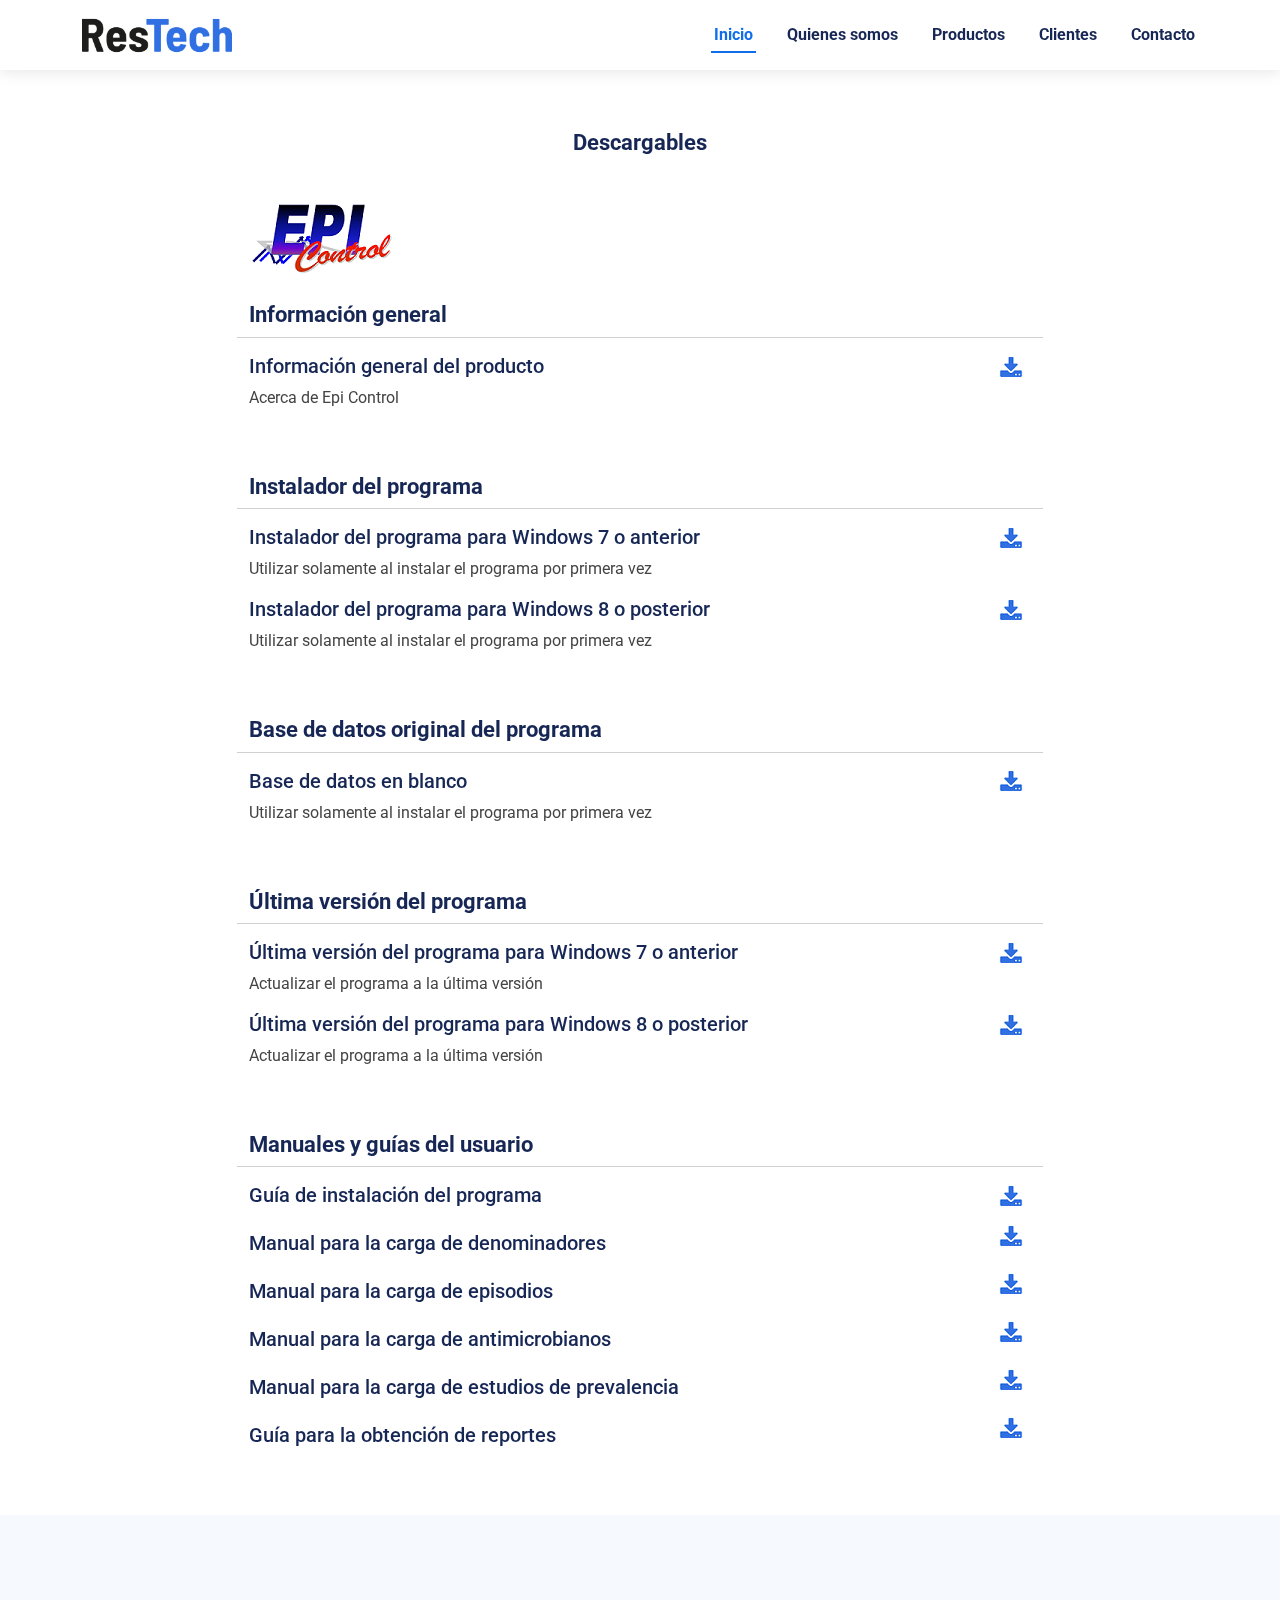
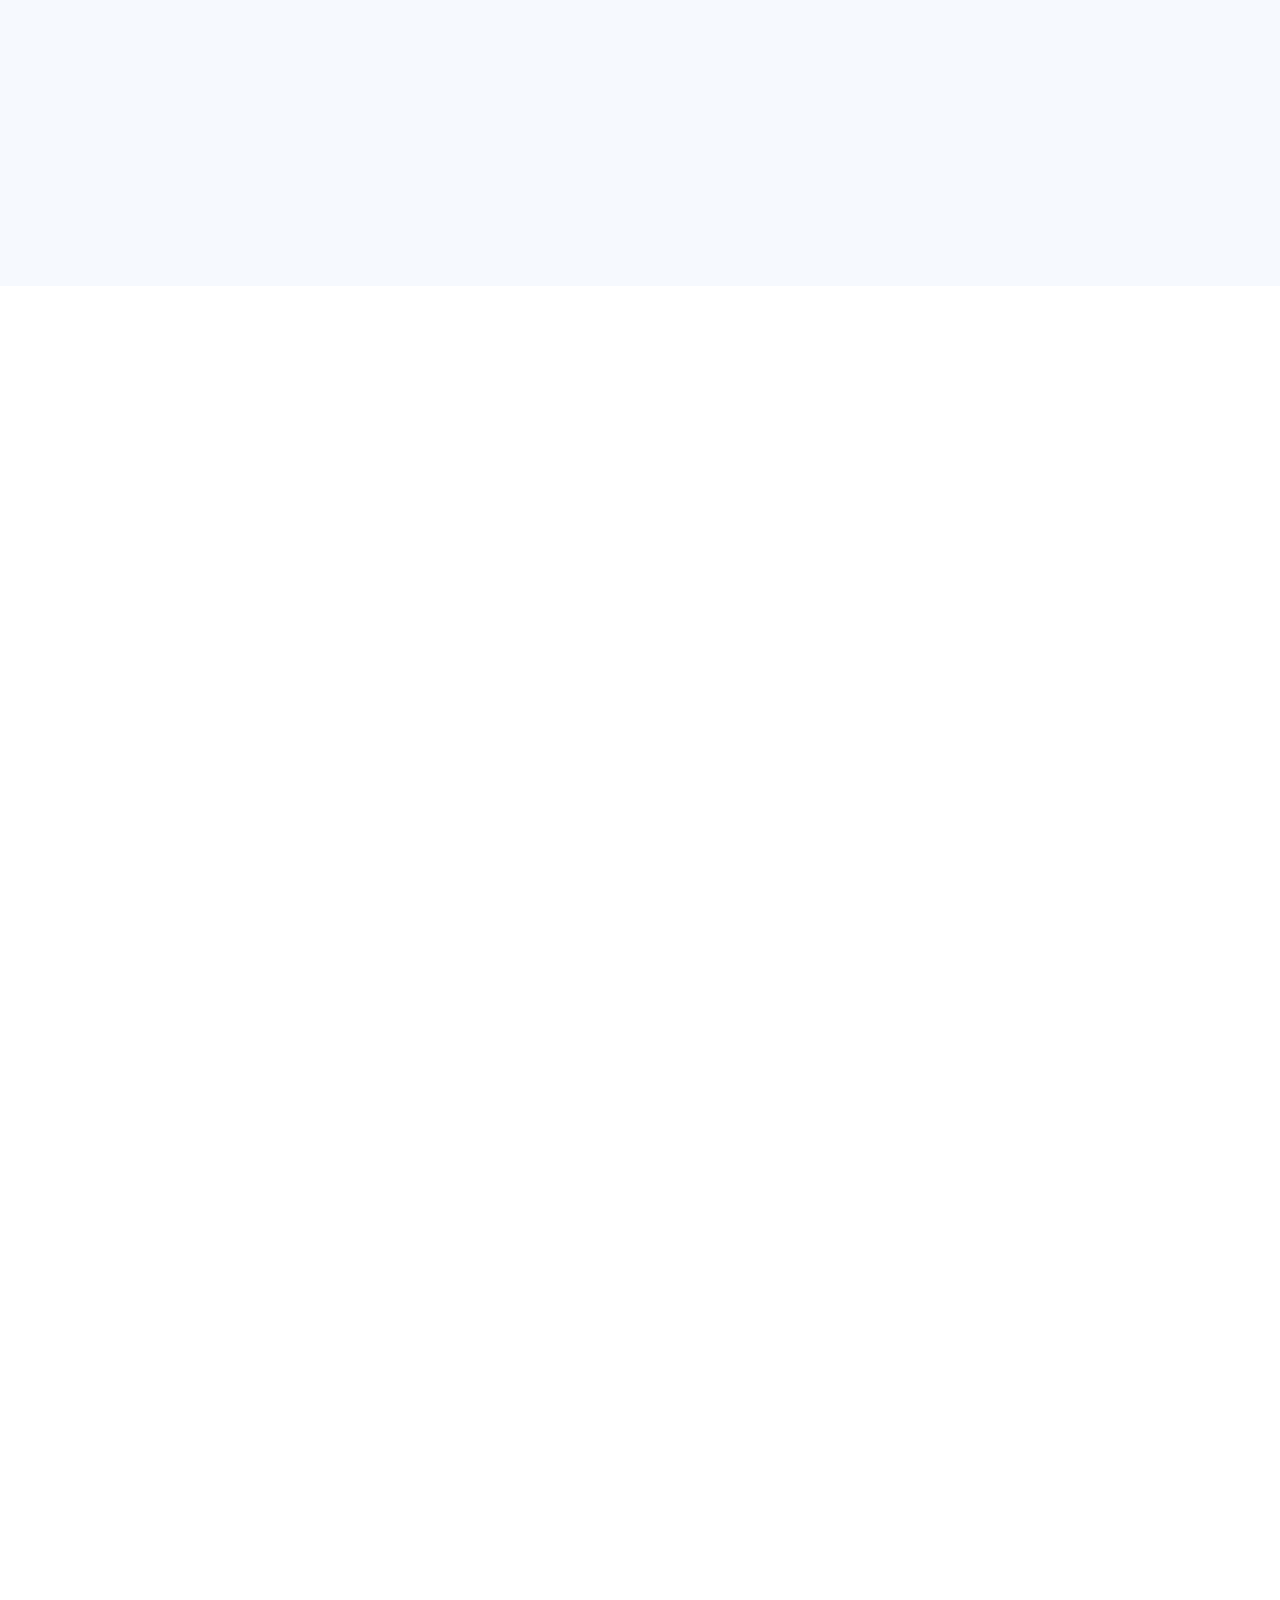
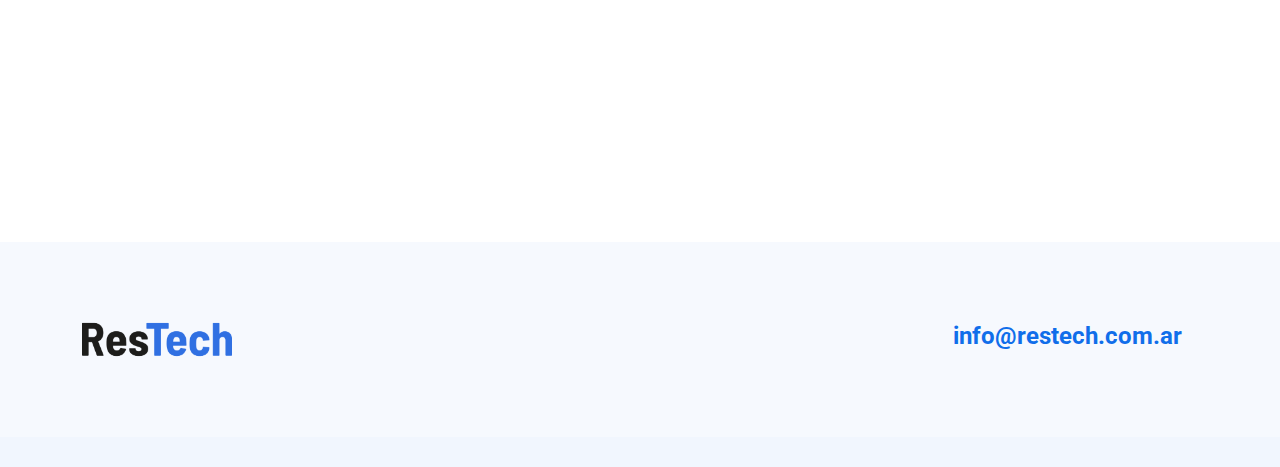
<file: epicontrolDownload.html>
<!DOCTYPE html>
<html lang="en">

<head>
  <meta charset="utf-8">
  <meta content="width=device-width, initial-scale=1.0" name="viewport">

  <title>Research & Technology</title>
  <meta content="" name="description">
  <meta content="" name="keywords">

  <!-- Favicons -->
  <link href="assets/img/rt-ico.png" rel="icon">

  <!-- Google Fonts -->
  <link href="https://fonts.googleapis.com/css?family=Open+Sans:300,300i,400,400i,600,600i,700,700i|Roboto:300,300i,400,400i,500,500i,600,600i,700,700i|Poppins:300,300i,400,400i,500,500i,600,600i,700,700i" rel="stylesheet">

  <!-- Vendor CSS Files -->
  <link href="assets/vendor/aos/aos.css" rel="stylesheet">
  <link href="assets/vendor/bootstrap/css/bootstrap.min.css" rel="stylesheet">
  <link href="assets/vendor/bootstrap-icons/bootstrap-icons.css" rel="stylesheet">
  <link href="assets/vendor/boxicons/css/boxicons.min.css" rel="stylesheet">
  <link href="assets/vendor/glightbox/css/glightbox.min.css" rel="stylesheet">
  <link href="assets/vendor/swiper/swiper-bundle.min.css" rel="stylesheet">

  <!-- Template Main CSS File -->
  <link href="assets/css/style.css" rel="stylesheet">

</head>

<body>

  <!-- ======= Header ======= -->
  <header id="header" class="d-flex align-items-center">
    <div class="container d-flex align-items-center justify-content-between">
      <a href="index.html" class="logo"><img src="assets/img/logo.png" width="150" height="75"></a>

      <nav id="navbar" class="navbar">
        <ul>
          <li><a class="nav-link scrollto active" href="index.html#hero">Inicio</a></li>
          <li><a class="nav-link scrollto" href="index.html#about">Quienes somos</a></li>
          <li><a class="nav-link scrollto" href="index.html#services">Productos</a></li>
          <li><a class="nav-link scrollto " href="index.html#portfolio">Clientes</a></li>
          <li><a class="nav-link scrollto" href="index.html#contact">Contacto</a></li>
        </ul>
        <i class="bi bi-list mobile-nav-toggle"></i>
      </nav><!-- .navbar -->

    </div>
  </header><!-- End Header -->

  <main id="main">

    <!-- ======= About Section ======= -->
    <section id="epidownload" class="epidownload section-bg">
      <div class="container" data-aos="fade-up">

        <div class="section-title">
          <h1>Descargables</h1>
        </div>


        <div class="box-download">
            <div class="logoProd"><img src="assets/img/logoEpiCtrl-down.png"></div><br />
            <div class="row">
              <div class="col d-flex align-items-stretch">
                <h1>Información general</h1>
              </div>
              <hr />
            </div>
            <div class="row">
              <div class="col-9 d-flex align-items-stretch">
                <h2>Información general del producto</h2>
              </div>
              <div class="col-3 d-flex align-items-stretch justify-content-end">
                <a href="http://www.restech.com.ar/epicontrol/descargas/brochure/Brochure_EPIControl.ppsx"><img src="assets/img/Iconos/iconodescarga.png"></a>
              </div>
            </div>
            <div class="row">
                <div class="col d-flex align-items-stretch">
                  <p>Acerca de Epi Control</p>
                </div>
            </div>
            <div class="row mt-5">
                <div class="col d-flex align-items-stretch">
                  <h1>Instalador del programa</h1>
                </div>
                <hr />
            </div>
            <div class="row">
                <div class="col-9 d-flex align-items-stretch">
                  <h2>Instalador del programa para Windows 7 o anterior</h2>
                </div>
                <div class="col-3 d-flex align-items-stretch justify-content-end">
                  <a href="http://www.restech.com.ar/epicontrol/descargas/instalador/instalador_EPIControl.zip"><img src="assets/img/Iconos/iconodescarga.png"></a>
                </div>
            </div>
            <div class="row">
                <div class="col d-flex align-items-stretch">
                  <p>Utilizar solamente al instalar el programa por primera vez</p>
                </div>
            </div>
            <div class="row">
                <div class="col-9 d-flex align-items-stretch">
                  <h2>Instalador del programa para Windows 8 o posterior</h2>
                </div>
                <div class="col-3 d-flex align-items-stretch justify-content-end">
                  <a href="#"><img src="assets/img/Iconos/iconodescarga.png"></a>
                </div>
            </div>
            <div class="row">
                <div class="col d-flex align-items-stretch">
                  <p>Utilizar solamente al instalar el programa por primera vez</p>
                </div>
            </div>
            <div class="row mt-5">
                <div class="col d-flex align-items-stretch">
                  <h1>Base de datos original del programa</h1>
                </div>
                <hr />
              </div>
              <div class="row">
                <div class="col-9 d-flex align-items-stretch">
                  <h2>Base de datos en blanco</h2>
                </div>
                <div class="col-3 d-flex align-items-stretch justify-content-end">
                  <a href="http://www.restech.com.ar/epicontrol/descargas/basededatos/basesdedatosenblanco.rar"><img src="assets/img/Iconos/iconodescarga.png"></a>
                </div>
              </div>
              <div class="row">
                  <div class="col d-flex align-items-stretch">
                    <p>Utilizar solamente al instalar el programa por primera vez</p>
                  </div>
              </div>
              <div class="row mt-5">
                <div class="col d-flex align-items-stretch">
                  <h1>Última versión del programa</h1>
                </div>
                <hr />
            </div>
            <div class="row">
                <div class="col-9 d-flex align-items-stretch">
                  <h2>Última versión del programa para Windows 7 o anterior</h2>
                </div>
                <div class="col-3 d-flex align-items-stretch justify-content-end">
                  <a href="http://www.restech.com.ar/epicontrol/descargas/actualizaciones/Epictrl-V7x.rar"><img src="assets/img/Iconos/iconodescarga.png"></a>
                </div>
            </div>
            <div class="row">
                <div class="col d-flex align-items-stretch">
                  <p>Actualizar el programa a la última versión</p>
                </div>
            </div>
            <div class="row">
                <div class="col-9 d-flex align-items-stretch">
                  <h2>Última versión del programa para Windows 8 o posterior</h2>
                </div>
                <div class="col-3 d-flex align-items-stretch justify-content-end">
                  <a href="#"><img src="assets/img/Iconos/iconodescarga.png"></a>
            </div>
            </div>
            <div class="row">
                <div class="col d-flex align-items-stretch">
                  <p>Actualizar el programa a la última versión</p>
            </div>
            </div>
            <div class="row mt-5">
                <div class="col d-flex align-items-stretch">
                  <h1>Manuales y guías del usuario</h1>
                </div>
                <hr />
            </div>
            <div class="row">
                <div class="col-9 d-flex align-items-stretch">
                  <h2>Guía de instalación del programa</h2>
                </div>
                <div class="col-3 d-flex align-items-stretch justify-content-end">
                  <a href="http://www.restech.com.ar/epicontrol/descargas/manuales/Guia-de-Instalacion-EPIControl.pdf"><img src="assets/img/Iconos/iconodescarga.png"></a>
                </div>
                <div class="col-9 d-flex align-items-stretch mt-3">
                    <h2>Manual para la carga de denominadores</h2>
                  </div>
                  <div class="col-3 d-flex align-items-stretch justify-content-end mt-2">
                    <a href="http://www.restech.com.ar/epicontrol/descargas/manuales/Carga%20de%20Denominadores.pdf"><img src="assets/img/Iconos/iconodescarga.png"></a>
                </div>
                <div class="col-9 d-flex align-items-stretch mt-3">
                    <h2>Manual para la carga de episodios</h2>
                  </div>
                  <div class="col-3 d-flex align-items-stretch justify-content-end mt-2">
                    <a href="http://www.restech.com.ar/epicontrol/descargas/manuales/Carga%20de%20Episodios.pdf"><img src="assets/img/Iconos/iconodescarga.png"></a>
                </div>
                <div class="col-9 d-flex align-items-stretch mt-3">
                    <h2>Manual para la carga de antimicrobianos</h2>
                  </div>
                  <div class="col-3 d-flex align-items-stretch justify-content-end mt-2">
                    <a href="http://www.restech.com.ar/epicontrol/descargas/manuales/Carga%20de%20Antimicrobianos.pdf"><img src="assets/img/Iconos/iconodescarga.png"></a>
                </div>
                <div class="col-9 d-flex align-items-stretch mt-3">
                    <h2>Manual para la carga de estudios de prevalencia</h2>
                  </div>
                  <div class="col-3 d-flex align-items-stretch justify-content-end mt-2">
                    <a href="http://www.restech.com.ar/epicontrol/descargas/manuales/Carga%20de%20Estudios%20de%20Prevalencia.pdf"><img src="assets/img/Iconos/iconodescarga.png"></a>
                </div>
                <div class="col-9 d-flex align-items-stretch mt-3">
                    <h2>Guía para la obtención de reportes</h2>
                  </div>
                  <div class="col-3 d-flex align-items-stretch justify-content-end mt-2">
                    <a href="http://www.restech.com.ar/epicontrol/descargas/manuales/Gu%C3%ADa%20para%20la%20obtenci%C3%B3n%20de%20Reportes.pdf"><img src="assets/img/Iconos/iconodescarga.png"></a>
                </div>
            </div>
        </div>
      </div>
    </section><!-- End About Section -->

     <!-- ======= CV Section ======= -->
     <section class="services section-cv">
      <div class="container" data-aos="fade-up">
        <div class="section-msg mt-5 pt-3">
            <p>Actualmente brindamos soporte on-line los 365 días del año para todas las instituciones de salud que hoy cuentan con nuestros productos</p>
        </div>
        <div class="section-msg mt-5 pt-3">
        </div>
      </div>
    </section>
    <!-- End CV Section -->

    <!-- ======= Contact Section ======= -->
    <section id="contact" class="contact">
      <div class="container" data-aos="fade-up">

        <div class="section-title mt-5">
          <h1>¿Alguna consulta?</h1>
        </div>

        <div class="contact-msg">
          <p>Por favor completar este formulario si tiene alguna consulta respecto a este producto</p>
        </div>
        <div class="mailto">
          <a href="mailto:info@restech.com.ar" target="_blank">info@restech.com.ar</a>
        </div>

        
        <div class="box-mail">
        <div class="row" data-aos="fade-up" data-aos-delay="100">
          <div class="col mt-5">
            <form action="forms/contact.php" method="post" role="form" class="php-email-form">
              <div class="row">
                <div class="col form-group">
                  <input type="text" name="name" class="form-control" id="name" placeholder="Nombre" required>
                </div>
                <div class="col form-group">
                  <input type="text" class="form-control" name="pais" id="pais" placeholder="País" required>
                </div>
              </div>
              <div class="row">
                <div class="col form-group">
                  <input type="text" name="provincia" class="form-control" id="provincia" placeholder="Provincia" required>
                </div>
                <div class="col form-group">
                  <input type="text" class="form-control" name="ciudad" id="ciudad" placeholder="Ciudad" required>
                </div>
              </div>
              <div class="row">
                <div class="col form-group">
                  <input type="tel" name="telefono" class="form-control" id="telefono" placeholder="Teléfono" required>
                </div>
                <div class="col form-group">
                  <input type="text" class="form-control" name="institucion" id="institucion" placeholder="Institución" required>
                </div>
              </div>
              <div class="row">
                <div class="col form-group">
                  <input type="email" name="email" class="form-control" id="email" placeholder="Email" required>
                </div>
                <div class="col form-group">
                  <input type="email" class="form-control" name="email2" id="email2" placeholder="Confirmar Email" required>
                </div>
              </div>
              <div class="form-group">
                <textarea class="form-control" name="message" rows="5" placeholder="Mensaje" required></textarea>
              </div>
              <div class="my-3">
                <div class="loading">Loading</div>
                <div class="error-message"></div>
                <div class="sent-message">Su mensaje fue enviado. Muchas gracias!</div>
              </div>
              <div class="text-center"><button type="submit" class="btn-get-started rounded-pill btn-lg scrollto px-5">Enviar</button></div>
            </form>
          </div>
        </div>
      </div>
      </div>
    </section><!-- End Contact Section -->

  </main>
  <!-- End #main -->

  <!-- ======= image Section ======= -->
  <section id="imageDownload" class="imageDownload d-flex align-items-center">
    <div class="container" data-aos="zoom-out" data-aos-delay="100">
     
    </div>
  </section>
  <!-- ======= image Section ======= -->

  <!-- ======= Footer ======= -->
  <footer id="footer" class="footer">

    <div class="footer-top">
      <div class="container">
        <div class="row">

          <div class="col-lg-3 col-md-6 footer-contact">
            <a href="index.html" class="logo"><img src="assets/img/logo.png" width="150" height="75"></a>
          </div>

          <div class="col-lg-3 col-md-6 footer-links">
            
          </div>
          
          <div class="col-lg-3 col-md-6 footer-links">
            
          </div>

          <div class="col-lg-3 col-md-6 footer-links">
            <div class="mailto mt-3">
              <a href="mailto:info@restech.com.ar" target="_blank">info@restech.com.ar</a>
            </div>
          </div>

        </div>
      </div>
    </div>
  </footer><!-- End Footer -->

  <div id="preloader"></div>
  <a href="#" class="back-to-top d-flex align-items-center justify-content-center"><i class="bi bi-arrow-up-short"></i></a>

  <!-- Vendor JS Files -->
  <script src="assets/vendor/aos/aos.js"></script>
  <script src="assets/vendor/bootstrap/js/bootstrap.bundle.min.js"></script>
  <script src="assets/vendor/glightbox/js/glightbox.min.js"></script>
  <script src="assets/vendor/isotope-layout/isotope.pkgd.min.js"></script>
  <script src="assets/vendor/php-email-form/validate.js"></script>
  <script src="assets/vendor/purecounter/purecounter.js"></script>
  <script src="assets/vendor/swiper/swiper-bundle.min.js"></script>
  <script src="assets/vendor/waypoints/noframework.waypoints.js"></script>

  <!-- Template Main JS File -->
  <script src="assets/js/main.js"></script>

</body>

</html>
</file>
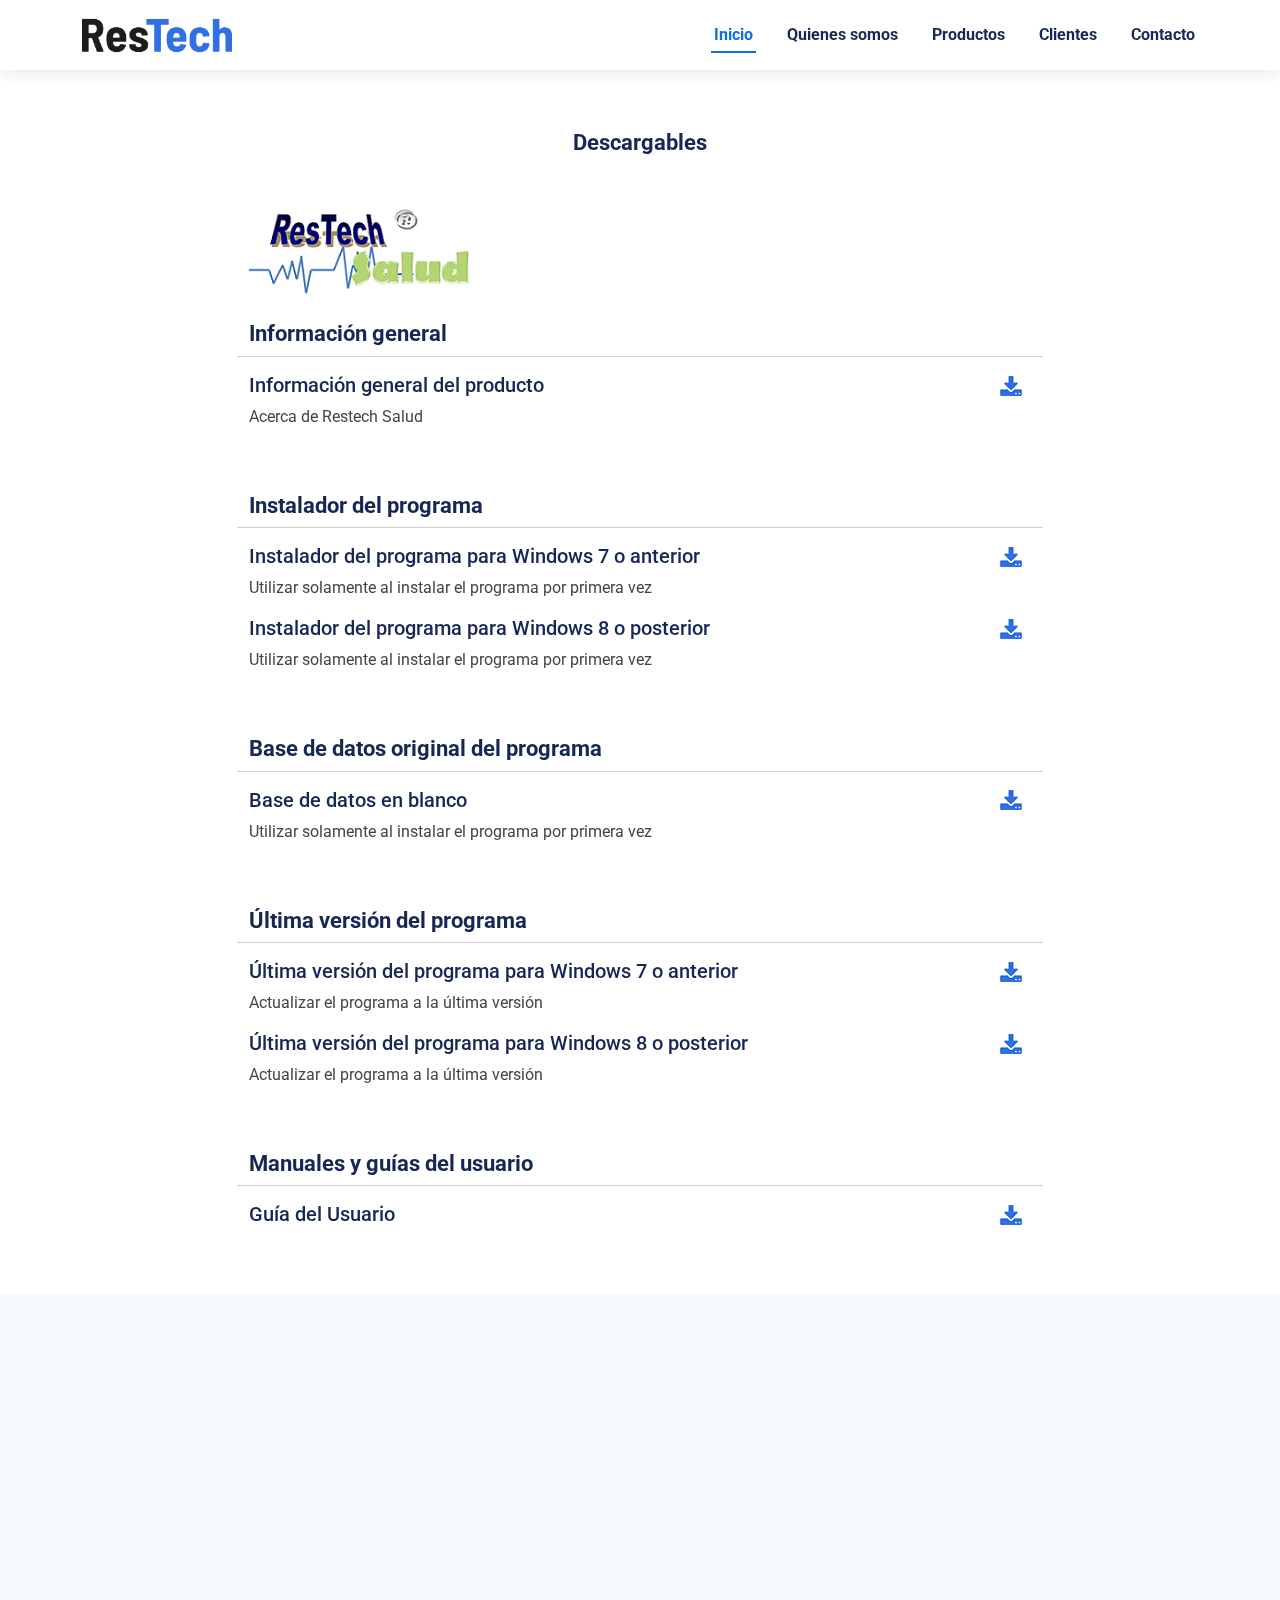
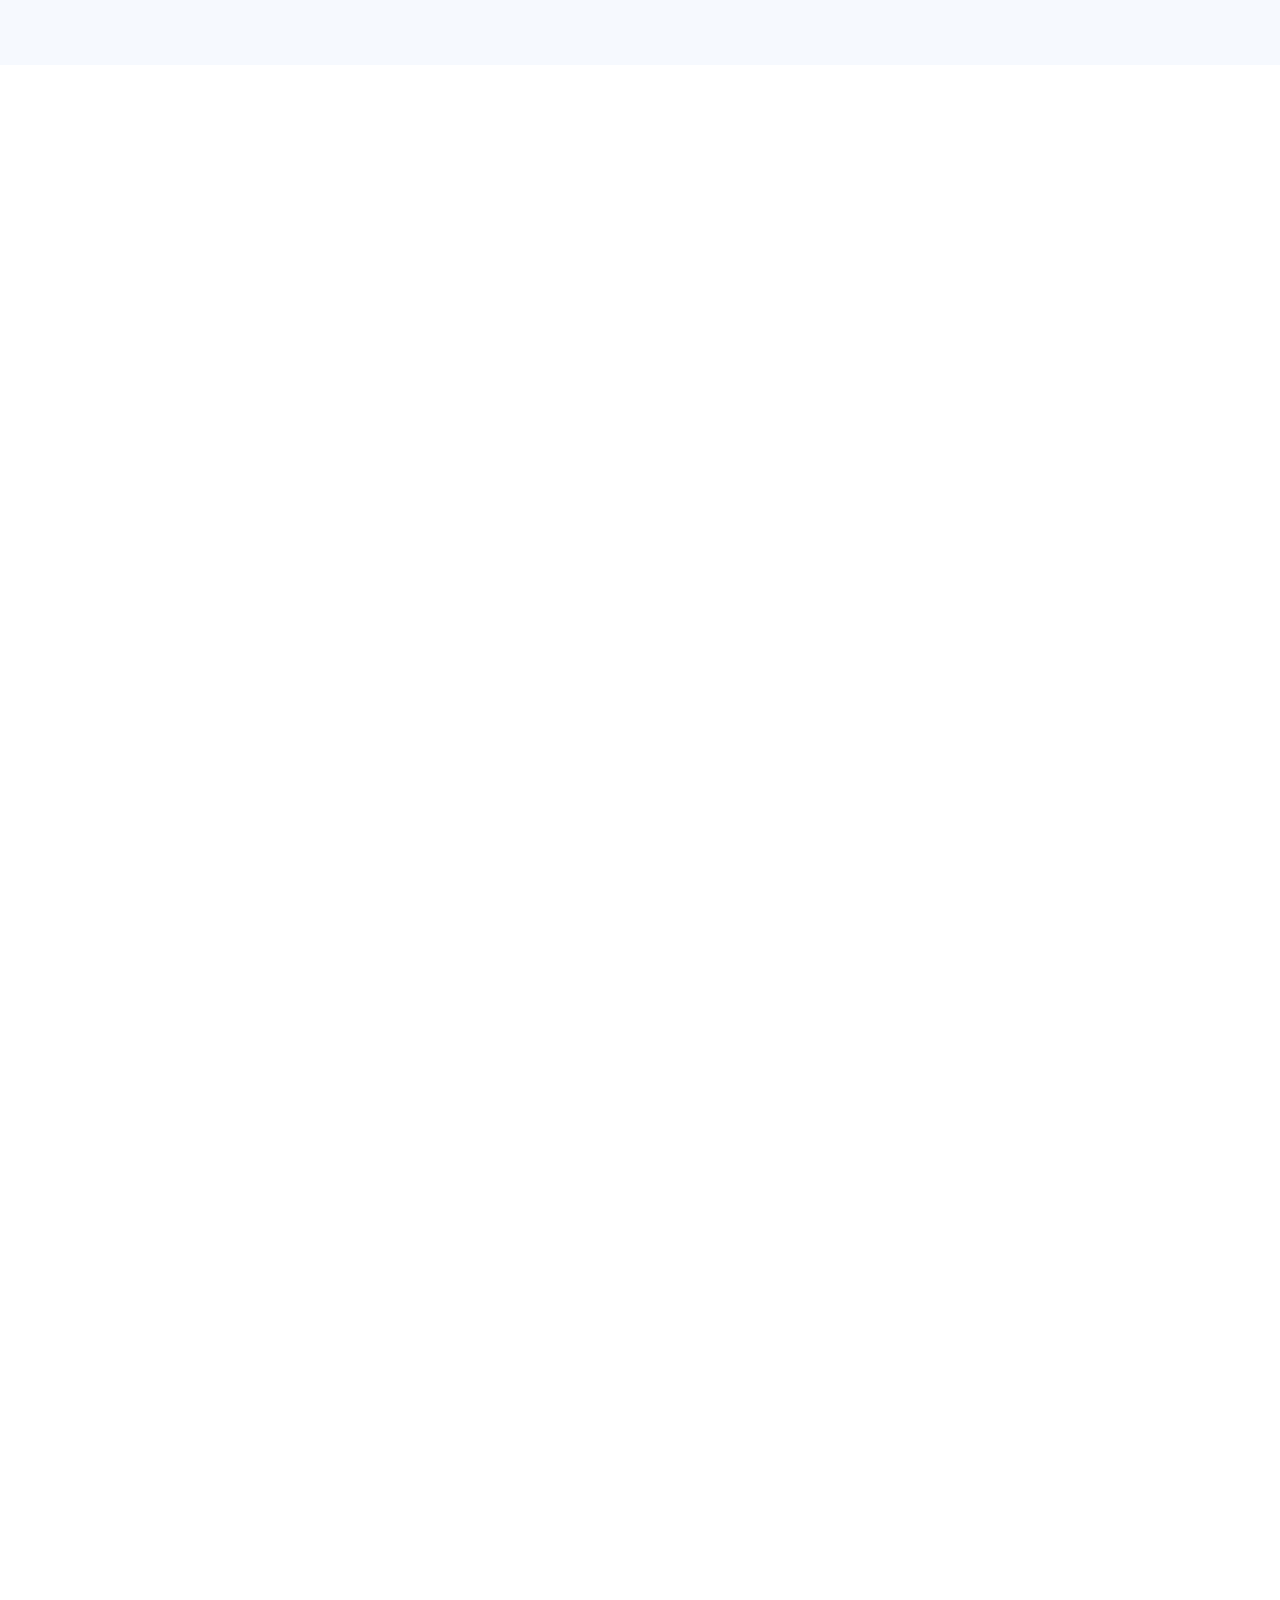
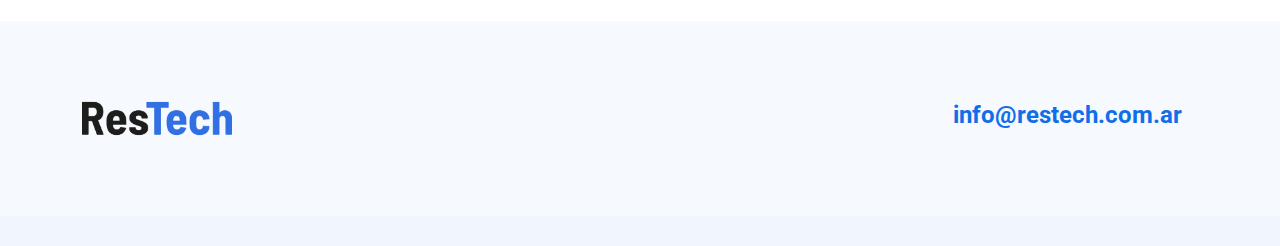
<file: RestechDownload.html>
<!DOCTYPE html>
<html lang="en">

<head>
  <meta charset="utf-8">
  <meta content="width=device-width, initial-scale=1.0" name="viewport">

  <title>Research & Technology</title>
  <meta content="" name="description">
  <meta content="" name="keywords">

  <!-- Favicons -->
  <link href="assets/img/rt-ico.png" rel="icon">

  <!-- Google Fonts -->
  <link href="https://fonts.googleapis.com/css?family=Open+Sans:300,300i,400,400i,600,600i,700,700i|Roboto:300,300i,400,400i,500,500i,600,600i,700,700i|Poppins:300,300i,400,400i,500,500i,600,600i,700,700i" rel="stylesheet">

  <!-- Vendor CSS Files -->
  <link href="assets/vendor/aos/aos.css" rel="stylesheet">
  <link href="assets/vendor/bootstrap/css/bootstrap.min.css" rel="stylesheet">
  <link href="assets/vendor/bootstrap-icons/bootstrap-icons.css" rel="stylesheet">
  <link href="assets/vendor/boxicons/css/boxicons.min.css" rel="stylesheet">
  <link href="assets/vendor/glightbox/css/glightbox.min.css" rel="stylesheet">
  <link href="assets/vendor/swiper/swiper-bundle.min.css" rel="stylesheet">

  <!-- Template Main CSS File -->
  <link href="assets/css/style.css" rel="stylesheet">

</head>

<body>

  <!-- ======= Header ======= -->
  <header id="header" class="d-flex align-items-center">
    <div class="container d-flex align-items-center justify-content-between">
      <a href="index.html" class="logo"><img src="assets/img/logo.png" width="150" height="75"></a>

      <nav id="navbar" class="navbar">
        <ul>
          <li><a class="nav-link scrollto active" href="index.html#hero">Inicio</a></li>
          <li><a class="nav-link scrollto" href="index.html#about">Quienes somos</a></li>
          <li><a class="nav-link scrollto" href="index.html#services">Productos</a></li>
          <li><a class="nav-link scrollto " href="index.html#portfolio">Clientes</a></li>
          <li><a class="nav-link scrollto" href="index.html#contact">Contacto</a></li>
        </ul>
        <i class="bi bi-list mobile-nav-toggle"></i>
      </nav><!-- .navbar -->

    </div>
  </header><!-- End Header -->

  <main id="main">

    <!-- ======= About Section ======= -->
    <section id="epidownload" class="epidownload section-bg">
      <div class="container" data-aos="fade-up">

        <div class="section-title">
          <h1>Descargables</h1>
        </div>


        <div class="box-download">
            <div class="logoProd"><img src="assets/img/ResTechLogo.png"></div><br />
            <div class="row">
              <div class="col d-flex align-items-stretch">
                <h1>Información general</h1>
              </div>
              <hr />
            </div>
            <div class="row">
              <div class="col-9 d-flex align-items-stretch">
                <h2>Información general del producto</h2>
              </div>
              <div class="col-3 d-flex align-items-stretch justify-content-end">
                <a href="http://www.restech.com.ar/restechsalud/Descargas/BrochureResTechSalud.pdf"><img src="assets/img/Iconos/iconodescarga.png"></a>
              </div>
            </div>
            <div class="row">
                <div class="col d-flex align-items-stretch">
                  <p>Acerca de Restech Salud</p>
                </div>
            </div>
            <div class="row mt-5">
                <div class="col d-flex align-items-stretch">
                  <h1>Instalador del programa</h1>
                </div>
                <hr />
            </div>
            <div class="row">
                <div class="col-9 d-flex align-items-stretch">
                  <h2>Instalador del programa para Windows 7 o anterior</h2>
                </div>
                <div class="col-3 d-flex align-items-stretch justify-content-end">
                  <a href="http://www.restech.com.ar/restechsalud/Descargas/Instalador_ResTechSalud.rar"><img src="assets/img/Iconos/iconodescarga.png"></a>
                </div>
            </div>
            <div class="row">
                <div class="col d-flex align-items-stretch">
                  <p>Utilizar solamente al instalar el programa por primera vez</p>
                </div>
            </div>
            <div class="row">
                <div class="col-9 d-flex align-items-stretch">
                  <h2>Instalador del programa para Windows 8 o posterior</h2>
                </div>
                <div class="col-3 d-flex align-items-stretch justify-content-end">
                  <a href="#"><img src="assets/img/Iconos/iconodescarga.png"></a>
                </div>
            </div>
            <div class="row">
                <div class="col d-flex align-items-stretch">
                  <p>Utilizar solamente al instalar el programa por primera vez</p>
                </div>
            </div>
            <div class="row mt-5">
                <div class="col d-flex align-items-stretch">
                  <h1>Base de datos original del programa</h1>
                </div>
                <hr />
              </div>
              <div class="row">
                <div class="col-9 d-flex align-items-stretch">
                  <h2>Base de datos en blanco</h2>
                </div>
                <div class="col-3 d-flex align-items-stretch justify-content-end">
                  <a href="http://www.restech.com.ar/restechsalud/Descargas/basesdedatosenblanco.rar"><img src="assets/img/Iconos/iconodescarga.png"></a>
                </div>
              </div>
              <div class="row">
                  <div class="col d-flex align-items-stretch">
                    <p>Utilizar solamente al instalar el programa por primera vez</p>
                  </div>
              </div>
              <div class="row mt-5">
                <div class="col d-flex align-items-stretch">
                  <h1>Última versión del programa</h1>
                </div>
                <hr />
            </div>
            <div class="row">
                <div class="col-9 d-flex align-items-stretch">
                  <h2>Última versión del programa para Windows 7 o anterior</h2>
                </div>
                <div class="col-3 d-flex align-items-stretch justify-content-end">
                  <a href="http://www.restech.com.ar/restechsalud/Descargas/ResTechSalud.rar"><img src="assets/img/Iconos/iconodescarga.png"></a>
                </div>
            </div>
            <div class="row">
                <div class="col d-flex align-items-stretch">
                  <p>Actualizar el programa a la última versión</p>
                </div>
            </div>
            <div class="row">
                <div class="col-9 d-flex align-items-stretch">
                  <h2>Última versión del programa para Windows 8 o posterior</h2>
                </div>
                <div class="col-3 d-flex align-items-stretch justify-content-end">
                  <a href="#"><img src="assets/img/Iconos/iconodescarga.png"></a>
            </div>
            </div>
            <div class="row">
                <div class="col d-flex align-items-stretch">
                  <p>Actualizar el programa a la última versión</p>
            </div>
            </div>
            <div class="row mt-5">
                <div class="col d-flex align-items-stretch">
                  <h1>Manuales y guías del usuario</h1>
                </div>
                <hr />
            </div>
            <div class="row">
                <div class="col-9 d-flex align-items-stretch">
                  <h2>Guía del Usuario</h2>
                </div>
                <div class="col-3 d-flex align-items-stretch justify-content-end">
                  <a href="http://www.restech.com.ar/restechsalud/Descargas/ResTechSalud_GuiaDelUsuario.pdf"><img src="assets/img/Iconos/iconodescarga.png"></a>
                </div>
            </div>
        </div>
      </div>
    </section><!-- End About Section -->

     <!-- ======= CV Section ======= -->
     <section class="services section-cv">
      <div class="container" data-aos="fade-up">
        <div class="section-msg mt-5 pt-3">
            <p>Actualmente brindamos soporte on-line los 365 días del año para todas las instituciones de salud que hoy cuentan con nuestros productos</p>
        </div>
        <div class="section-msg mt-5 pt-3">
        </div>
      </div>
    </section>
    <!-- End CV Section -->

    <!-- ======= Contact Section ======= -->
    <section id="contact" class="contact">
      <div class="container" data-aos="fade-up">

        <div class="section-title mt-5">
          <h1>¿Alguna consulta?</h1>
        </div>

        <div class="contact-msg">
          <p>Por favor completar este formulario si tiene alguna consulta respecto a este producto</p>
        </div>
        <div class="mailto">
          <a href="mailto:info@restech.com.ar" target="_blank">info@restech.com.ar</a>
        </div>

        
        <div class="box-mail">
        <div class="row" data-aos="fade-up" data-aos-delay="100">
          <div class="col mt-5">
            <form action="forms/contact.php" method="post" role="form" class="php-email-form">
              <div class="row">
                <div class="col form-group">
                  <input type="text" name="name" class="form-control" id="name" placeholder="Nombre" required>
                </div>
                <div class="col form-group">
                  <input type="text" class="form-control" name="pais" id="pais" placeholder="País" required>
                </div>
              </div>
              <div class="row">
                <div class="col form-group">
                  <input type="text" name="provincia" class="form-control" id="provincia" placeholder="Provincia" required>
                </div>
                <div class="col form-group">
                  <input type="text" class="form-control" name="ciudad" id="ciudad" placeholder="Ciudad" required>
                </div>
              </div>
              <div class="row">
                <div class="col form-group">
                  <input type="tel" name="telefono" class="form-control" id="telefono" placeholder="Teléfono" required>
                </div>
                <div class="col form-group">
                  <input type="text" class="form-control" name="institucion" id="institucion" placeholder="Institución" required>
                </div>
              </div>
              <div class="row">
                <div class="col form-group">
                  <input type="email" name="email" class="form-control" id="email" placeholder="Email" required>
                </div>
                <div class="col form-group">
                  <input type="email" class="form-control" name="email2" id="email2" placeholder="Confirmar Email" required>
                </div>
              </div>
              <div class="form-group">
                <textarea class="form-control" name="message" rows="5" placeholder="Mensaje" required></textarea>
              </div>
              <div class="my-3">
                <div class="loading">Loading</div>
                <div class="error-message"></div>
                <div class="sent-message">Su mensaje fue enviado. Muchas gracias!</div>
              </div>
              <div class="text-center"><button type="submit" class="btn-get-started rounded-pill btn-lg scrollto px-5">Enviar</button></div>
            </form>
          </div>
        </div>
      </div>
      </div>
    </section><!-- End Contact Section -->

  </main>
  <!-- End #main -->

  <!-- ======= image Section ======= -->
  <section id="imageDownload" class="imageDownload d-flex align-items-center">
    <div class="container" data-aos="zoom-out" data-aos-delay="100">
     
    </div>
  </section>
  <!-- ======= image Section ======= -->

  <!-- ======= Footer ======= -->
  <footer id="footer" class="footer">

    <div class="footer-top">
      <div class="container">
        <div class="row">

          <div class="col-lg-3 col-md-6 footer-contact">
            <a href="index.html" class="logo"><img src="assets/img/logo.png" width="150" height="75"></a>
          </div>

          <div class="col-lg-3 col-md-6 footer-links">
            
          </div>
          
          <div class="col-lg-3 col-md-6 footer-links">
            
          </div>

          <div class="col-lg-3 col-md-6 footer-links">
            <div class="mailto mt-3">
              <a href="mailto:info@restech.com.ar" target="_blank">info@restech.com.ar</a>
            </div>
          </div>

        </div>
      </div>
    </div>
  </footer><!-- End Footer -->

  <div id="preloader"></div>
  <a href="#" class="back-to-top d-flex align-items-center justify-content-center"><i class="bi bi-arrow-up-short"></i></a>

  <!-- Vendor JS Files -->
  <script src="assets/vendor/aos/aos.js"></script>
  <script src="assets/vendor/bootstrap/js/bootstrap.bundle.min.js"></script>
  <script src="assets/vendor/glightbox/js/glightbox.min.js"></script>
  <script src="assets/vendor/isotope-layout/isotope.pkgd.min.js"></script>
  <script src="assets/vendor/php-email-form/validate.js"></script>
  <script src="assets/vendor/purecounter/purecounter.js"></script>
  <script src="assets/vendor/swiper/swiper-bundle.min.js"></script>
  <script src="assets/vendor/waypoints/noframework.waypoints.js"></script>

  <!-- Template Main JS File -->
  <script src="assets/js/main.js"></script>

</body>

</html>
</file>
<file: assets/css/style.css>
/**
* Template Name: BizLand - v3.1.0
* Template URL: https://bootstrapmade.com/bizland-bootstrap-business-template/
* Author: BootstrapMade.com
* License: https://bootstrapmade.com/license/
*/

/*--------------------------------------------------------------
# General
--------------------------------------------------------------*/
body {
  font-family: "Roboto", sans-serif;
  color: #444444;
}

a {
  color: #106eea;
  text-decoration: none;
}

a:hover {
  color: #3b8af2;
  text-decoration: none;
}

h1, h2, h3, h4, h5, h6 {
  font-family: "Roboto", sans-serif;
}

/*--------------------------------------------------------------
# Preloader
--------------------------------------------------------------*/
#preloader {
  position: fixed;
  top: 0;
  left: 0;
  right: 0;
  bottom: 0;
  z-index: 9999;
  overflow: hidden;
  background: #fff;
}

#preloader:before {
  content: "";
  position: fixed;
  top: calc(50% - 30px);
  left: calc(50% - 30px);
  border: 6px solid #106eea;
  border-top-color: #e2eefd;
  border-radius: 50%;
  width: 60px;
  height: 60px;
  -webkit-animation: animate-preloader 1s linear infinite;
  animation: animate-preloader 1s linear infinite;
}

@-webkit-keyframes animate-preloader {
  0% {
    transform: rotate(0deg);
  }
  100% {
    transform: rotate(360deg);
  }
}

@keyframes animate-preloader {
  0% {
    transform: rotate(0deg);
  }
  100% {
    transform: rotate(360deg);
  }
}

/*--------------------------------------------------------------
# Back to top button
--------------------------------------------------------------*/
.back-to-top {
  position: fixed;
  visibility: hidden;
  opacity: 0;
  right: 15px;
  bottom: 15px;
  z-index: 996;
  background: #106eea;
  width: 40px;
  height: 40px;
  border-radius: 4px;
  transition: all 0.4s;
}

.back-to-top i {
  font-size: 28px;
  color: #fff;
  line-height: 0;
}

.back-to-top:hover {
  background: #3284f1;
  color: #fff;
}

.back-to-top.active {
  visibility: visible;
  opacity: 1;
}

/*--------------------------------------------------------------
# Disable aos animation delay on mobile devices
--------------------------------------------------------------*/
@media screen and (max-width: 768px) {
  [data-aos-delay] {
    transition-delay: 0 !important;
  }
}

/*--------------------------------------------------------------
# Top Bar
--------------------------------------------------------------*/
#topbar {
  background: #106eea;
  height: 40px;
  font-size: 14px;
  transition: all 0.5s;
  color: #fff;
  padding: 0;
}

#topbar .contact-info i {
  font-style: normal;
  color: #fff;
}

#topbar .contact-info i a, #topbar .contact-info i span {
  padding-left: 5px;
  color: #fff;
}

#topbar .contact-info i a {
  line-height: 0;
  transition: 0.3s;
  transition: 0.3s;
}

#topbar .contact-info i a:hover {
  color: #fff;
  text-decoration: underline;
}

#topbar .social-links a {
  color: rgba(255, 255, 255, 0.7);
  line-height: 0;
  transition: 0.3s;
  margin-left: 20px;
}

#topbar .social-links a:hover {
  color: white;
}

/*--------------------------------------------------------------
# Header
--------------------------------------------------------------*/
#header {
  background: #fff;
  transition: all 0.5s;
  z-index: 997;
  height: 86px;
  box-shadow: 0px 2px 15px rgba(0, 0, 0, 0.1);
}

#header.fixed-top {
  height: 70px;
}

#header .logo {
  font-size: 30px;
  margin: 0;
  padding: 0;
  line-height: 1;
  font-weight: 600;
  letter-spacing: 0.8px;
  font-family: "Poppins", sans-serif;
}

#header .logo a {
  color: #222222;
}

#header .logo a span {
  color: #106eea;
}

#header .logo img {
  max-height: 150px;
}

.scrolled-offset {
  margin-top: 70px;
}

/*--------------------------------------------------------------
# Navigation Menu
--------------------------------------------------------------*/
/**
* Desktop Navigation 
*/
.navbar {
  padding: 0;
}

.navbar ul {
  margin: 0;
  padding: 0;
  display: flex;
  list-style: none;
  align-items: center;
}

.navbar li {
  position: relative;
}

.navbar > ul > li {
  white-space: nowrap;
  padding: 10px 0 10px 28px;
}

.navbar a {
  font-family: "Roboto", sans-serif;
  display: flex;
  align-items: center;
  justify-content: space-between;
  padding: 0 3px;
  font-size: 16px;
  font-weight: bold;
  color: #172755;
  white-space: nowrap;
  transition: 0.3s;
  position: relative;
}

.navbar a i {
  font-size: 12px;
  line-height: 0;
  margin-left: 5px;
}

.navbar > ul > li > a:before {
  content: "";
  position: absolute;
  width: 100%;
  height: 2px;
  bottom: -6px;
  left: 0;
  background-color: #106eea;
  visibility: hidden;
  width: 0px;
  transition: all 0.3s ease-in-out 0s;
}

.navbar a:hover:before, .navbar li:hover > a:before, .navbar .active:before {
  visibility: visible;
  width: 100%;
}

.navbar a:hover, .navbar .active, .navbar li:hover > a {
  color: #106eea;
}

.navbar .dropdown ul {
  display: block;
  position: absolute;
  left: 28px;
  top: calc(100% + 30px);
  margin: 0;
  padding: 10px 0;
  z-index: 99;
  opacity: 0;
  visibility: hidden;
  background: #fff;
  box-shadow: 0px 0px 30px rgba(127, 137, 161, 0.25);
  transition: 0.3s;
}

.navbar .dropdown ul li {
  min-width: 200px;
}

.navbar .dropdown ul a {
  padding: 10px 20px;
  font-weight: 400;
}

.navbar .dropdown ul a i {
  font-size: 12px;
}

.navbar .dropdown ul a:hover, .navbar .dropdown ul .active:hover, .navbar .dropdown ul li:hover > a {
  color: #106eea;
}

.navbar .dropdown:hover > ul {
  opacity: 1;
  top: 100%;
  visibility: visible;
}

.navbar .dropdown .dropdown ul {
  top: 0;
  left: calc(100% - 30px);
  visibility: hidden;
}

.navbar .dropdown .dropdown:hover > ul {
  opacity: 1;
  top: 0;
  left: 100%;
  visibility: visible;
}

@media (max-width: 1366px) {
  .navbar .dropdown .dropdown ul {
    left: -90%;
  }
  .navbar .dropdown .dropdown:hover > ul {
    left: -100%;
  }
}

/**
* Mobile Navigation 
*/
.mobile-nav-toggle {
  color: #222222;
  font-size: 28px;
  cursor: pointer;
  display: none;
  line-height: 0;
  transition: 0.5s;
}

.mobile-nav-toggle.bi-x {
  color: #fff;
}

@media (max-width: 991px) {
  .mobile-nav-toggle {
    display: block;
  }
  .navbar ul {
    display: none;
  }
}

.navbar-mobile {
  position: fixed;
  overflow: hidden;
  top: 0;
  right: 0;
  left: 0;
  bottom: 0;
  background: rgba(9, 9, 9, 0.9);
  transition: 0.3s;
  z-index: 999;
}

.navbar-mobile .mobile-nav-toggle {
  position: absolute;
  top: 15px;
  right: 15px;
}

.navbar-mobile ul {
  display: block;
  position: absolute;
  top: 55px;
  right: 15px;
  bottom: 15px;
  left: 15px;
  padding: 10px 0;
  background-color: #fff;
  overflow-y: auto;
  transition: 0.3s;
}

.navbar-mobile a {
  padding: 10px 20px;
  font-size: 15px;
  color: #222222;
}

.navbar-mobile > ul > li {
  padding: 0;
}

.navbar-mobile a:hover:before, .navbar-mobile li:hover > a:before, .navbar-mobile .active:before {
  visibility: hidden;
}

.navbar-mobile a:hover, .navbar-mobile .active, .navbar-mobile li:hover > a {
  color: #106eea;
}

.navbar-mobile .getstarted {
  margin: 15px;
}

.navbar-mobile .dropdown ul {
  position: static;
  display: none;
  margin: 10px 20px;
  padding: 10px 0;
  z-index: 99;
  opacity: 1;
  visibility: visible;
  background: #fff;
  box-shadow: 0px 0px 30px rgba(127, 137, 161, 0.25);
}

.navbar-mobile .dropdown ul li {
  min-width: 200px;
}

.navbar-mobile .dropdown ul a {
  padding: 10px 20px;
}

.navbar-mobile .dropdown ul a i {
  font-size: 12px;
}

.navbar-mobile .dropdown ul a:hover, .navbar-mobile .dropdown ul .active:hover, .navbar-mobile .dropdown ul li:hover > a {
  color: #106eea;
}

.navbar-mobile .dropdown > .dropdown-active {
  display: block;
}

/*--------------------------------------------------------------
# Hero Section
--------------------------------------------------------------*/
#hero {
  width: 100%;
  height: 75vh;
  background: url("../img/retocada.jpg") top;
  background-size: cover;
  position: relative;
}

#hero:before {
  content: "";
  background: rgba(255, 255, 255, 0.1);
  position: absolute;
  bottom: 0;
  top: 0;
  left: 0;
  right: 0;
}

#hero .container {
  position: relative;
}

#hero p {
  font-size: 20px;
  margin-top: 40px;
}

#hero h1 {
  margin: 0;
  font-size: 48px;
  font-weight: 700;
  line-height: 56px;
  color: #222222;
  font-family: "Roboto", sans-serif;
}

#hero h1 span {
  color: #106eea;
}

#hero h2 {
  color: #555555;
  margin: 5px 0 30px 0;
  font-size: 24px;
  font-weight: 400;
}

#hero .btn-get-started {
  font-family: "Roboto", sans-serif;
  text-transform: uppercase;
  font-weight: 500;
  font-size: 14px;
  letter-spacing: 1px;
  display: inline-block;
  padding: 10px 28px;
  border-radius: 4px;
  transition: 0.5s;
  color: #fff;
  background: #106eea;
}

#hero .btn-get-started:hover {
  background: #247cf0;
}

#hero .btn-watch-video {
  font-size: 16px;
  transition: 0.5s;
  margin-left: 25px;
  color: #222222;
  font-weight: 600;
  display: flex;
  align-items: center;
}

#hero .btn-watch-video i {
  color: #106eea;
  font-size: 32px;
  transition: 0.3s;
  line-height: 0;
  margin-right: 8px;
}

#hero .btn-watch-video:hover {
  color: #106eea;
}

#hero .btn-watch-video:hover i {
  color: #3b8af2;
}

@media (min-width: 1024px) {
  #hero {
    background-attachment: fixed;
  }
}

@media (max-width: 768px) {
  #hero {
    height: 100vh;
  }
  #hero h1 {
    font-size: 28px;
    line-height: 36px;
  }
  #hero h2 {
    font-size: 18px;
    line-height: 24px;
    margin-bottom: 30px;
  }
  #hero .btn-get-started, #hero .btn-watch-video {
    font-size: 13px;
  }
  .titleh1 {
    font-size: 28px;
    margin: 20px 0 20px 0;
  }
}

@media (max-height: 500px) {
  #hero {
    height: 120vh;
  }
}

/*--------------------------------------------------------------
# Sections General
--------------------------------------------------------------*/
section {
  padding: 60px 0;
  overflow: hidden;
}

.section-bg {
  background-color: white;
}

.section-cv {
  background-color: #F6F9FE;
}

.section-title {
  text-align: center;
  padding-bottom: 30px;
}

.section-title h1{
  font-size: 35px;
  font-weight: bold;
  color:#172755;
}


.section-title h2 {
  font-size: 13px;
  letter-spacing: 1px;
  font-weight: 700;
  padding: 8px 20px;
  margin: 0;
  background: #e7f1fd;
  color: #106eea;
  display: inline-block;
  text-transform: uppercase;
  border-radius: 50px;
}

.section-title h3 {
  margin: 15px 0 0 0;
  font-size: 32px;
  font-weight: 700;
}


.section-title p {
  margin: 15px auto 0 auto;
  font-size: 24px;
}

@media (min-width: 1024px) {
  .section-title p {
    width: 80%;
  }
}

@media (min-width: 1024px) {
  .section-msg p {
    width: 60%;
  }
}

.section-msg p {
  text-align: center;
  font-size: 24px;
  font-weight: bold;
  color: #3070E2;
  margin: 15px auto 0 auto;
}


/*--------------------------------------------------------------
# Breadcrumbs
--------------------------------------------------------------*/
.breadcrumbs {
  padding: 20px 0;
  background-color: #f1f6fe;
  min-height: 40px;
}

.breadcrumbs h2 {
  font-size: 24px;
  font-weight: 300;
  margin: 0;
}

@media (max-width: 992px) {
  .breadcrumbs h2 {
    margin: 0 0 10px 0;
  }
}

.breadcrumbs ol {
  display: flex;
  flex-wrap: wrap;
  list-style: none;
  padding: 0;
  margin: 0;
  font-size: 14px;
}

.breadcrumbs ol li + li {
  padding-left: 10px;
}

.breadcrumbs ol li + li::before {
  display: inline-block;
  padding-right: 10px;
  color: #6c757d;
  content: "/";
}

@media (max-width: 768px) {
  .breadcrumbs .d-flex {
    display: block !important;
  }
  .breadcrumbs ol {
    display: block;
  }
  .breadcrumbs ol li {
    display: inline-block;
  }
}

/*--------------------------------------------------------------
# Featured Services
--------------------------------------------------------------*/
.featured-services .icon-box {
  padding: 30px;
  position: relative;
  overflow: hidden;
  background: #fff;
  box-shadow: 0 0 29px 0 rgba(68, 88, 144, 0.12);
  transition: all 0.3s ease-in-out;
  border-radius: 8px;
  z-index: 1;
}

.featured-services .icon-box::before {
  content: '';
  position: absolute;
  background: #cbe0fb;
  right: 0;
  left: 0;
  bottom: 0;
  top: 100%;
  transition: all 0.3s;
  z-index: -1;
}

.featured-services .icon-box:hover::before {
  background: #106eea;
  top: 0;
  border-radius: 0px;
}

.featured-services .icon {
  margin-bottom: 15px;
}

.featured-services .icon i {
  font-size: 48px;
  line-height: 1;
  color: #106eea;
  transition: all 0.3s ease-in-out;
}

.featured-services .title {
  font-weight: 700;
  margin-bottom: 15px;
  font-size: 18px;
}

.featured-services .title a {
  color: #111;
}

.featured-services .description {
  font-size: 15px;
  line-height: 28px;
  margin-bottom: 0;
}

.featured-services .icon-box:hover .title a, .featured-services .icon-box:hover .description {
  color: #fff;
}

.featured-services .icon-box:hover .icon i {
  color: #fff;
}

/*--------------------------------------------------------------
# About
--------------------------------------------------------------*/
.about .content h3 {
  font-weight: 600;
  font-size: 26px;
}

.about .content ul {
  list-style: none;
  padding: 0;
}

.about .content ul li {
  display: flex;
  align-items: flex-start;
  margin-bottom: 35px;
}

.about .content ul li:first-child {
  margin-top: 35px;
}

.about .content ul i {
  background: #fff;
  box-shadow: 0px 6px 15px rgba(16, 110, 234, 0.12);
  font-size: 24px;
  padding: 20px;
  margin-right: 15px;
  color: #106eea;
  border-radius: 50px;
}

.about .content ul h5 {
  font-size: 18px;
  color: #555555;
}

.about .content ul p {
  font-size: 15px;
}

.about .content p:last-child {
  margin-bottom: 0;
}

.about .about-desc {
  text-align: center;
  color:#172755;
  font-weight: 700;
}

@media (min-width: 1024px) {
  .aboutIcon {
    width: 80%;
    text-align: center;
    margin: auto;
  }
}

/*--------------------------------------------------------------
# EpiDownload
--------------------------------------------------------------*/
@media (min-width: 1024px) {
  .box-download {
    width: 70%;
    text-align: center;
    margin: auto;
  }
}

.epidownload h1{
  font-size: 22px;
  font-weight: bold;
  color:#172755;
}

.epidownload h2{
  font-size: 20px;
  color:#172755;
  text-align: left;
}

#imageDownload {
  width: 100%;
  height: 75vh;
  background: url("../img/imageDownload.png") top left;
  background-size: cover;
  position: relative;
}

#imageDownload:before {
  content: "";
  background: rgba(255, 255, 255,);
  position: absolute;
  bottom: 0;
  top: 0;
  left: 0;
  right: 0;
}

#imageDownload .container {
  position: relative;
}

.logoProd{
  text-align: left;
}

@media (min-width: 1024px) {
  #imageDownload {
    background-attachment: fixed;
  }
}

@media (max-width: 768px) {
  #imageDownload {
    height: 100vh;
  }
  .logoProd{
    text-align-last: center;
  }
}

@media (max-height: 500px) {
  #imageDownload {
    height: 120vh;
  }
}
/*--------------------------------------------------------------
# CV
--------------------------------------------------------------*/
.section-cv .cv-item .cv-img {
  width: 200px;
  border-radius: 50%;
  border: 6px solid rgba(255, 255, 255, 0.15);
  margin: 0 auto;
}

.section-cv img {
cursor: zoom-in;
}

.section-sv img {
  cursor: zoom-in;
  }

.section-cv .cv-item h3 {
  font-size: 24px;
  font-weight: bold;
  margin: 35px 0 5px 0;
  color:#172755;
}

.section-cv ul {
  text-align: left;
}

.btn {
    padding: 15px 50px 15px 50px;
    color:#fff;
    font-family: "Roboto", sans-serif;
    font-size: 15px;
    font-weight: 500;
}

.controlWeb{
  margin-left: 200px;
}

.controlWebEpi{
  margin-left: 50px;
}

.version{
  margin:auto;
  padding-left: 10px;
}

@media (max-width: 768px) {
  .controlWeb{
    margin: 50px 0 0 0;
    text-align: center;
  }
  .controlWebEpi{
    margin: 0;
    text-align: center;
  }

  .titleEpi{
    margin-top: 50px;
  }
  .btn {
    padding: 10px 30px 10px 30px;
    color:#fff;
    font-family: "Roboto", sans-serif;
    font-size: 14px;
    font-weight: 500;
  }
  .version{
    margin:auto;
    padding-left: 10px;
    font-size: 13px;
  }

  .gif{
    text-align-last: center;
  }
  .gif2{
    text-align-last: center;
  }
  .versionTab{
    margin: auto;
  }
}

.imgPC{
  width: 65%;
}

.modalDialog {
	position: fixed;
	font-family: "Roboto", Helvetica, sans-serif;
	top: 0;
	right: 0;
	bottom: 0;
	left: 0;
	background: rgba(0,0,0,0.8);
	z-index: 99999;
	opacity:0;
  justify-content: center;
  align-items: center;
  display: flex;
	-webkit-transition: opacity 400ms ease-in;
	-moz-transition: opacity 400ms ease-in;
	transition: opacity 400ms ease-in;
	pointer-events: none;
}
.modalDialog:target {
	opacity:1;
	pointer-events: auto;
}
.modalDialog > div {
  justify-content: center;
  align-items: center;
  display: flex;
	width: 100%;
  text-align: center;
	position: relative;
	border-radius: 10px;
  -webkit-transition: opacity 400ms ease-in;
  -moz-transition: opacity 400ms ease-in;
  transition: opacity 400ms ease-in;
}
.close {
  font-family: Verdana, Geneva, Tahoma, sans-serif;
	color: #FFFFFF;
	line-height: 25px;
	position: absolute;
	right: 50px;
	text-align: center;
	top: 50px;
	width: 24px;
	text-decoration: none;
	font-weight: bold;
	-webkit-border-radius: 12px;
	-moz-border-radius: 12px;
	border-radius: 12px;
	-moz-box-shadow: 1px 1px 3px #000;
	-webkit-box-shadow: 1px 1px 3px #000;
	box-shadow: 1px 1px 3px #000;
}

@media (max-width: 768px) {
  .imgPC{
    width: 100%;
  }
}

.close:hover { background: #00d9ff; }

.gif{
  text-align: right;
}

/*--------------------------------------------------------------
# Clients
--------------------------------------------------------------*/
.clients {
  padding: 15px 0;
  text-align: center;
}

.clients img {
  max-width: 45%;
  transition: all 0.4s ease-in-out;
  display: inline-block;
  padding: 15px 0;
}

.clients img:hover {
  transform: scale(1.15);
}

.client-title p {
  font-size: 20px;
  font-weight: bold;
  color: #3070E2;
}

#imageMedical {
  width: 100%;
  height: 75vh;
  background: url("../img/sala.png") top left;
  background-size: cover;
  position: relative;
}

#imageMedical:before {
  content: "";
  background: rgba(255, 255, 255,);
  position: absolute;
  bottom: 0;
  top: 0;
  left: 0;
  right: 0;
}

#imageMedical .container {
  position: relative;
}

@media (min-width: 1024px) {
  #imageMedical {
    background-attachment: fixed;
  }
}

@media (max-width: 768px) {
  #imageMedical {
    height: 100vh;
  }
}

@media (max-height: 500px) {
  #imageMedical {
    height: 120vh;
  }
}

.client-subTitle p {
  font-size: 20px;
  font-weight: bold;
  color:#172755;
  margin: 0;
  padding: 0;
}

@media (max-width: 768px) {
  .clients img {
    max-width: 40%;
  }
}

/*--------------------------------------------------------------
# Services
--------------------------------------------------------------*/
.services .icon-box {
  text-align: center;
  border: 1px solid #e2eefd;
  padding: 80px 20px;
  transition: all ease-in-out 0.3s;
  background: #fff;
}

.services .icon-box .icon {
  margin: 0 auto;
  width: 64px;
  height: 64px;
  background: #f1f6fe;
  border-radius: 4px;
  border: 1px solid #deebfd;
  display: flex;
  align-items: center;
  justify-content: center;
  margin-bottom: 20px;
  transition: ease-in-out 0.3s;
}

.services .icon-box .icon i {
  color: #3b8af2;
  font-size: 28px;
  transition: ease-in-out 0.3s;
}

.services .icon-box h4 {
  font-weight: 700;
  margin-bottom: 15px;
  font-size: 24px;
}

.services .icon-box h4 a {
  color: #222222;
  transition: ease-in-out 0.3s;
}

.services .icon-box p {
  line-height: 24px;
  font-size: 14px;
  margin-bottom: 0;
}

.services .icon-box:hover {
  border-color: #fff;
  box-shadow: 0px 0 25px 0 rgba(16, 110, 234, 0.1);
}

.services .icon-box:hover h4 a, .services .icon-box:hover .icon i {
  color: #106eea;
}

.services .icon-box:hover .icon {
  border-color: #106eea;
}

/*--------------------------------------------------------------
# Testimonials
--------------------------------------------------------------*/
.testimonials {
  padding: 80px 0;
  background: url("../img/testimonials-bg.jpg") no-repeat;
  background-position: center center;
  background-size: cover;
  position: relative;
}

.testimonials::before {
  content: "";
  position: absolute;
  left: 0;
  right: 0;
  top: 0;
  bottom: 0;
  background: rgba(0, 0, 0, 0.7);
}

.testimonials .section-header {
  margin-bottom: 40px;
}

.testimonials .testimonial-item {
  text-align: center;
  color: #fff;
}

.testimonials .testimonial-item .testimonial-img {
  width: 100px;
  border-radius: 50%;
  border: 6px solid rgba(255, 255, 255, 0.15);
  margin: 0 auto;
}

.testimonials .testimonial-item h3 {
  font-size: 20px;
  font-weight: bold;
  margin: 10px 0 5px 0;
  color: #fff;
}

.testimonials .testimonial-item h4 {
  font-size: 14px;
  color: #ddd;
  margin: 0 0 15px 0;
}

.testimonials .testimonial-item .quote-icon-left, .testimonials .testimonial-item .quote-icon-right {
  color: rgba(255, 255, 255, 0.4);
  font-size: 26px;
}

.testimonials .testimonial-item .quote-icon-left {
  display: inline-block;
  left: -5px;
  position: relative;
}

.testimonials .testimonial-item .quote-icon-right {
  display: inline-block;
  right: -5px;
  position: relative;
  top: 10px;
}

.testimonials .testimonial-item p {
  font-style: italic;
  margin: 0 auto 15px auto;
  color: #eee;
}

.testimonials .swiper-pagination {
  margin-top: 20px;
  position: relative;
}

.testimonials .swiper-pagination .swiper-pagination-bullet {
  width: 12px;
  height: 12px;
  background-color: rgba(255, 255, 255, 0.5);
  opacity: 1;
}

.testimonials .swiper-pagination .swiper-pagination-bullet-active {
  background-color: #106eea;
}

@media (min-width: 992px) {
  .testimonials .testimonial-item p {
    width: 80%;
  }
}

/*--------------------------------------------------------------
# Portfolio
--------------------------------------------------------------*/
.portfolio {
  background-color: #F6F9FE;
}

.portfolio #portfolio-flters {
  padding: 0;
  margin: 0 auto 15px auto;
  list-style: none;
  text-align: center;
  border-radius: 50px;
  padding: 2px 15px;
}

.portfolio #portfolio-flters li {
  cursor: pointer;
  display: inline-block;
  padding: 10px 15px 8px 15px;
  font-size: 16px;
  font-weight: 600;
  line-height: 1;
  text-transform: uppercase;
  color: #444444;
  margin-bottom: 5px;
  transition: all 0.3s ease-in-out;
}

.portfolio #portfolio-flters li:hover, .portfolio #portfolio-flters li.filter-active {
  color: #106eea;
}

.portfolio #portfolio-flters li:last-child {
  margin-right: 0;
}

.portfolio .portfolio-item {
  margin-bottom: 30px;
}

.portfolio .portfolio-item .portfolio-info {
  opacity: 0;
  position: absolute;
  left: 30px;
  right: 30px;
  bottom: 0;
  z-index: 3;
  transition: all ease-in-out 0.3s;
  background: rgba(255, 255, 255, 0.9);
  padding: 15px;
}

.portfolio .portfolio-item .portfolio-info h4 {
  font-size: 18px;
  color: #fff;
  font-weight: 600;
  color: #222222;
}

.portfolio .portfolio-item .portfolio-info p {
  color: #555555;
  font-size: 14px;
  margin-bottom: 0;
}

.portfolio .portfolio-item .portfolio-info .preview-link, .portfolio .portfolio-item .portfolio-info .details-link {
  position: absolute;
  right: 40px;
  font-size: 24px;
  top: calc(50% - 18px);
  color: #3c3c3c;
}

.portfolio .portfolio-item .portfolio-info .preview-link:hover, .portfolio .portfolio-item .portfolio-info .details-link:hover {
  color: #106eea;
}

.portfolio .portfolio-item .portfolio-info .details-link {
  right: 10px;
}

.portfolio .portfolio-item .portfolio-links {
  opacity: 0;
  left: 0;
  right: 0;
  text-align: center;
  z-index: 3;
  position: absolute;
  transition: all ease-in-out 0.3s;
}

.portfolio .portfolio-item .portfolio-links a {
  color: #fff;
  margin: 0 2px;
  font-size: 28px;
  display: inline-block;
  transition: 0.3s;
}

.portfolio .portfolio-item .portfolio-links a:hover {
  color: #6ba7f5;
}

.portfolio .portfolio-item:hover .portfolio-info {
  opacity: 1;
  bottom: 20px;
}

/*--------------------------------------------------------------
# Portfolio Details
--------------------------------------------------------------*/
.portfolio-details {
  padding-top: 40px;
}

.portfolio-details .portfolio-details-slider img {
  width: 100%;
}

.portfolio-details .portfolio-details-slider .swiper-pagination {
  margin-top: 20px;
  position: relative;
}

.portfolio-details .portfolio-details-slider .swiper-pagination .swiper-pagination-bullet {
  width: 12px;
  height: 12px;
  background-color: #fff;
  opacity: 1;
  border: 1px solid #106eea;
}

.portfolio-details .portfolio-details-slider .swiper-pagination .swiper-pagination-bullet-active {
  background-color: #106eea;
}

.portfolio-details .portfolio-info {
  padding: 30px;
  box-shadow: 0px 0 30px rgba(34, 34, 34, 0.08);
}

.portfolio-details .portfolio-info h3 {
  font-size: 22px;
  font-weight: 700;
  margin-bottom: 20px;
  padding-bottom: 20px;
  border-bottom: 1px solid #eee;
}

.portfolio-details .portfolio-info ul {
  list-style: none;
  padding: 0;
  font-size: 15px;
}

.portfolio-details .portfolio-info ul li + li {
  margin-top: 10px;
}

.portfolio-details .portfolio-description {
  padding-top: 30px;
}

.portfolio-details .portfolio-description h2 {
  font-size: 26px;
  font-weight: 700;
  margin-bottom: 20px;
}

.portfolio-details .portfolio-description p {
  padding: 0;
}

/*--------------------------------------------------------------
# Team
--------------------------------------------------------------*/
.team {
  padding: 60px 0;
}

.team .member {
  margin-bottom: 20px;
  overflow: hidden;
  border-radius: 4px;
  background: #fff;
  box-shadow: 0px 2px 15px rgba(16, 110, 234, 0.15);
}

.team .member .member-img {
  position: relative;
  overflow: hidden;
}

.team .member .social {
  position: absolute;
  left: 0;
  bottom: 30px;
  right: 0;
  opacity: 0;
  transition: ease-in-out 0.3s;
  text-align: center;
}

.team .member .social a {
  transition: color 0.3s;
  color: #222222;
  margin: 0 3px;
  padding-top: 7px;
  border-radius: 4px;
  width: 36px;
  height: 36px;
  background: rgba(16, 110, 234, 0.8);
  display: inline-block;
  transition: ease-in-out 0.3s;
  color: #fff;
}

.team .member .social a:hover {
  background: #3b8af2;
}

.team .member .social i {
  font-size: 18px;
}

.team .member .member-info {
  padding: 25px 15px;
}

.team .member .member-info h4 {
  font-weight: 700;
  margin-bottom: 5px;
  font-size: 18px;
  color: #222222;
}

.team .member .member-info span {
  display: block;
  font-size: 13px;
  font-weight: 400;
  color: #aaaaaa;
}

.team .member .member-info p {
  font-style: italic;
  font-size: 14px;
  line-height: 26px;
  color: #777777;
}

.team .member:hover .social {
  opacity: 1;
  bottom: 15px;
}

/*--------------------------------------------------------------
# Contact
--------------------------------------------------------------*/
.contact .info-box {
  color: #444444;
  text-align: center;
  box-shadow: 0 0 30px rgba(214, 215, 216, 0.3);
  padding: 20px 0 30px 0;
}

.contact .form-control {
  text-transform:uppercase;
}

@media (min-width: 1024px) {
  .box-mail {
    width: 50%;
    text-align: center;
    margin: auto;
  }
}

.contact-msg p {
  text-align: center;
  font-size: 24px;
  margin: 0;
  padding: 0;
}

.mailto {
  text-align: center;
  font-size: 24px;
  font-weight: bold;
  color: #3070E2;;
}

.contact .info-box i {
  font-size: 32px;
  color: #106eea;
  border-radius: 50%;
  padding: 8px;
  border: 2px dotted #b3d1fa;
}

.contact .info-box h3 {
  font-size: 20px;
  color: #777777;
  font-weight: 700;
  margin: 10px 0;
}

.contact .info-box p {
  padding: 0;
  line-height: 24px;
  font-size: 14px;
  margin-bottom: 0;
}

.contact .php-email-form {
  box-shadow: 0 0 30px rgba(214, 215, 216, 0.4);
  padding: 30px;
}

.contact .php-email-form .error-message {
  display: none;
  color: #fff;
  background: #ed3c0d;
  text-align: left;
  padding: 15px;
  font-weight: 600;
}

.contact .php-email-form .error-message br + br {
  margin-top: 25px;
}

.contact .php-email-form .sent-message {
  display: none;
  color: #fff;
  background: #18d26e;
  text-align: center;
  padding: 15px;
  font-weight: 600;
}

.contact .php-email-form .loading {
  display: none;
  background: #fff;
  text-align: center;
  padding: 15px;
}

.contact .php-email-form .loading:before {
  content: "";
  display: inline-block;
  border-radius: 50%;
  width: 24px;
  height: 24px;
  margin: 0 10px -6px 0;
  border: 3px solid #18d26e;
  border-top-color: #eee;
  -webkit-animation: animate-loading 1s linear infinite;
  animation: animate-loading 1s linear infinite;
}

.contact .php-email-form .form-group {
  margin-bottom: 20px;
}

.contact .php-email-form input, .contact .php-email-form textarea {
  border-radius: 0;
  box-shadow: none;
  font-size: 14px;
}

.contact .php-email-form input:focus, .contact .php-email-form textarea:focus {
  border-color: #106eea;
}

.contact .php-email-form input {
  padding: 10px 15px;
}

.contact .php-email-form textarea {
  padding: 12px 15px;
}

.contact .php-email-form button[type="submit"] {
  background: #106eea;
  border: 0;
  padding: 10px 30px;
  color: #fff;
  transition: 0.4s;
  border-radius: 4px;
}

.contact .php-email-form button[type="submit"]:hover {
  background: #3b8af2;
}

@-webkit-keyframes animate-loading {
  0% {
    transform: rotate(0deg);
  }
  100% {
    transform: rotate(360deg);
  }
}

@keyframes animate-loading {
  0% {
    transform: rotate(0deg);
  }
  100% {
    transform: rotate(360deg);
  }
}

/*--------------------------------------------------------------
# Footer
--------------------------------------------------------------*/
#footer {
  padding: 0 0 30px 0;
  color: #444444;
  font-size: 14px;
  background: #f1f6fe;
}

#footer .footer-newsletter {
  padding: 50px 0;
  background: #f1f6fe;
  text-align: center;
  font-size: 15px;
}

#footer .footer-newsletter h4 {
  font-size: 24px;
  margin: 0 0 20px 0;
  padding: 0;
  line-height: 1;
  font-weight: 600;
}

#footer .footer-newsletter form {
  margin-top: 30px;
  background: #fff;
  padding: 6px 10px;
  position: relative;
  border-radius: 4px;
  box-shadow: 0px 2px 15px rgba(0, 0, 0, 0.06);
  text-align: left;
}

#footer .footer-newsletter form input[type="email"] {
  border: 0;
  padding: 4px 8px;
  width: calc(100% - 100px);
}

#footer .footer-newsletter form input[type="submit"] {
  position: absolute;
  top: 0;
  right: 0;
  bottom: 0;
  border: 0;
  background: none;
  font-size: 16px;
  padding: 0 20px;
  background: #106eea;
  color: #fff;
  transition: 0.3s;
  border-radius: 0 4px 4px 0;
  box-shadow: 0px 2px 15px rgba(0, 0, 0, 0.1);
}

#footer .footer-newsletter form input[type="submit"]:hover {
  background: #0d58ba;
}

#footer .footer-top {
  padding: 60px 0 30px 0;
  background-color: #F6F9FE;
}

#footer .footer-top .footer-contact {
  margin-bottom: 30px;
}

#footer .footer-top .footer-contact h3 {
  font-size: 24px;
  margin: 0 0 15px 0;
  padding: 2px 0 2px 0;
  line-height: 1;
  font-weight: 700;
}

#footer .footer-top .footer-contact h3 span {
  color: #106eea;
}

#footer .footer-top .footer-contact p {
  font-size: 14px;
  line-height: 24px;
  margin-bottom: 0;
  font-family: "Roboto", sans-serif;
  color: #777777;
}

#footer .footer-top h4 {
  font-size: 16px;
  font-weight: bold;
  color: #444444;
  position: relative;
  padding-bottom: 12px;
}

#footer .footer-top .footer-links {
  margin-bottom: 30px;
}

#footer .footer-top .footer-links ul {
  list-style: none;
  padding: 0;
  margin: 0;
}

#footer .footer-top .footer-links ul i {
  padding-right: 2px;
  color: #106eea;
  font-size: 18px;
  line-height: 1;
}

#footer .footer-top .footer-links ul li {
  padding: 10px 0;
  display: flex;
  align-items: center;
}

#footer .footer-top .footer-links ul li:first-child {
  padding-top: 0;
}

#footer .footer-top .footer-links ul a {
  color: #777777;
  transition: 0.3s;
  display: inline-block;
  line-height: 1;
}

#footer .footer-top .footer-links ul a:hover {
  text-decoration: none;
  color: #106eea;
}

#footer .footer-top .social-links a {
  font-size: 18px;
  display: inline-block;
  background: #106eea;
  color: #fff;
  line-height: 1;
  padding: 8px 0;
  margin-right: 4px;
  border-radius: 4px;
  text-align: center;
  width: 36px;
  height: 36px;
  transition: 0.3s;
}

#footer .footer-top .social-links a:hover {
  background: #3b8af2;
  color: #fff;
  text-decoration: none;
}

#footer .copyright {
  text-align: center;
  float: left;
}

#footer .credits {
  float: right;
  text-align: center;
  font-size: 13px;
  color: #444444;
}

@media (max-width: 768px) {
  #footer .copyright, #footer .credits {
    float: none;
    text-align: center;
    padding: 2px 0;
  }
  #footer .footer-top .footer-contact {
    margin: 0 auto 0 auto;
    text-align: center;
  }
  #footer .footer-top {
    background-color: #F6F9FE;
  }
  #footer .footer-top .footer-links {
    margin-bottom: 0px;
  }
}
</file>
